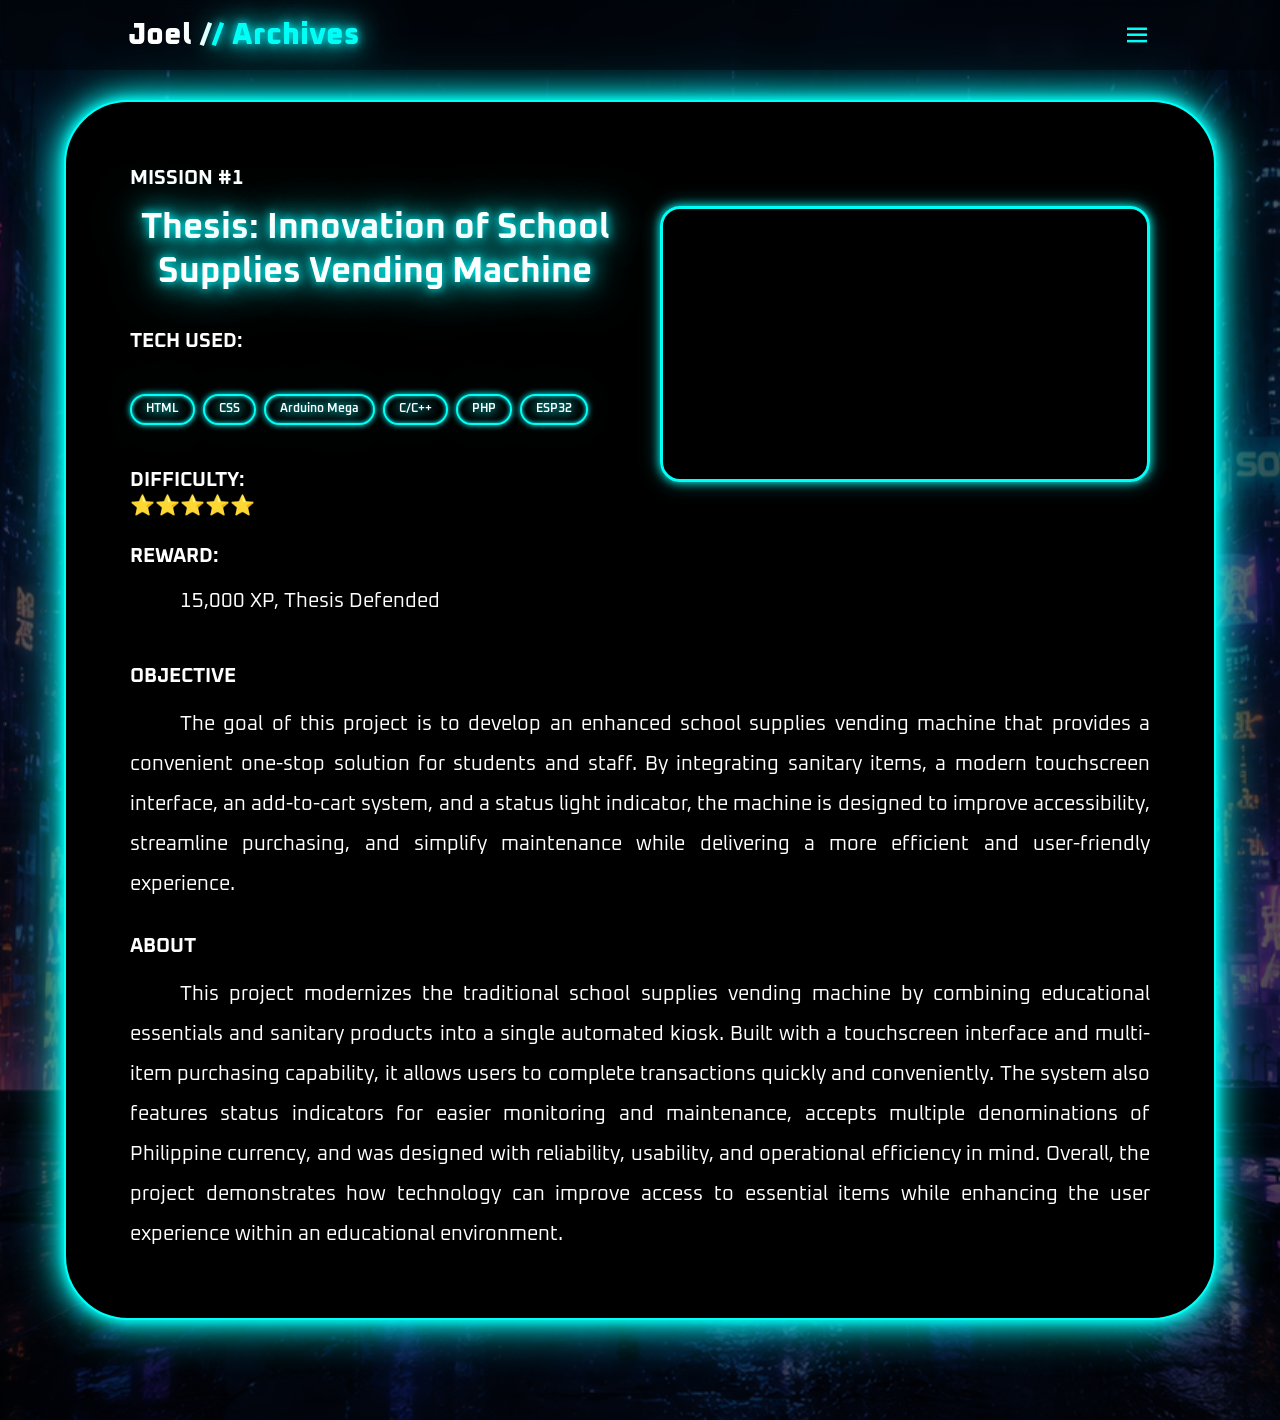
<file: project1.html>
<!DOCTYPE html>
<html lang="en">
<head>
    <meta charset="UTF-8">
    <meta name="viewport" content="width=device-width, initial-scale=1.0">
    <title>Portfolio Website</title>
    <link rel="stylesheet" href="projectstyle.css">
    <link href="https://unpkg.com/boxicons@2.1.4/css/boxicons.min.css" rel="stylesheet">
    <link href="https://fonts.googleapis.com/css2?family=Oxanium:wght@300;400;600;700;800&display=swap" rel="stylesheet">
</head>
<body>
    <!-- ================= HEADER ================= -->
    <header class="header">
        <a href="index.html#mainmenu" class="logo">Joel /<span>/ Archives</span></a>
        <i class="bx bx-menu" id="menu-icon"></i>
        <nav class="navbar">
            <a href="index.html#mainmenu">MAIN MENU</a>
            <a href="index.html#characterprofile">ABOUT</a>
            <a href="index.html#ssts">STATS</a>
            <a href="index.html#projects">QUEST LOG</a>
            <a href="index.html#achievements">RECORDS</a>
            <a href="index.html#contact">
                <button class="cyber-btn">Connect</button>
            </a>
        </nav>
    </header>
    <!-- ================= PROJECT ================= -->
    <section class="project">
        <div class="project-container">
            <div class="project-top">
                <div class="project-left">
                    <h3>MISSION #1</h3>
                    <h1>Thesis: Innovation of School<br>Supplies Vending Machine</h1>
                    <!-- ================= TECH STACK =================-->
                    <div class="info-row">
                        <h3>TECH USED:</h3>
                        <div class="language">
                            <span>HTML</span>
                            <span>CSS</span>
                            <span>Arduino Mega</span>
                            <span>C/C++</span>
                            <span>PHP</span>
                            <span>ESP32</span>
                        </div>
                    </div>
                    <!-- ===================================================-->
                    <div class="difficulty">
                        <h3>DIFFICULTY:</h3>
                        ⭐⭐⭐⭐⭐
                    </div>
                    <div class="reward">
                        <h3>REWARD:</h3>
                        <p>
                            15,000 XP, Thesis Defended
                        </p>
                    </div>
                </div>
                <!-- ===================================================-->
                <div class="project-right">
                    <div class="video-container">
                        <iframe
                            width="100%"
                            height="400"
                            src="https://www.youtube.com/embed/KyD-79rao4Y?autoplay=1&mute=1"
                            title="Project1 Demo"
                            frameborder="0"
                            allow="accelerometer; autoplay; clipboard-write; encrypted-media; gyroscope; picture-in-picture; web-share"
                            referrerpolicy="strict-origin-when-cross-origin"
                            allowfullscreen>
                        </iframe>
                    </div>
                </div>
            </div>
            <!-- ===================================================-->
            <div class="objective">
                <h3>OBJECTIVE</h3>
                <p>
                    The goal of this project is to develop an enhanced school supplies
                    vending machine that provides a convenient one-stop solution for
                    students and staff. By integrating sanitary items, a modern
                    touchscreen interface, an add-to-cart system, and a status light
                    indicator, the machine is designed to improve accessibility,
                    streamline purchasing, and simplify maintenance while delivering a
                    more efficient and user-friendly experience.
                </p>
                <h3>ABOUT</h3>
                <p>
                    This project modernizes the traditional school supplies vending
                    machine by combining educational essentials and sanitary products
                    into a single automated kiosk. Built with a touchscreen interface
                    and multi-item purchasing capability, it allows users to complete
                    transactions quickly and conveniently.

                    The system also features status indicators for easier monitoring
                    and maintenance, accepts multiple denominations of Philippine
                    currency, and was designed with reliability, usability, and
                    operational efficiency in mind.

                    Overall, the project demonstrates how technology can improve access
                    to essential items while enhancing the user experience within an
                    educational environment.
                </p>
            </div>
        </div>
    </section>
    <!-- ================================================ -->
    <script src="projectscript.js"></script>
    <!-- ================================================ -->
</body>
</html>
</file>
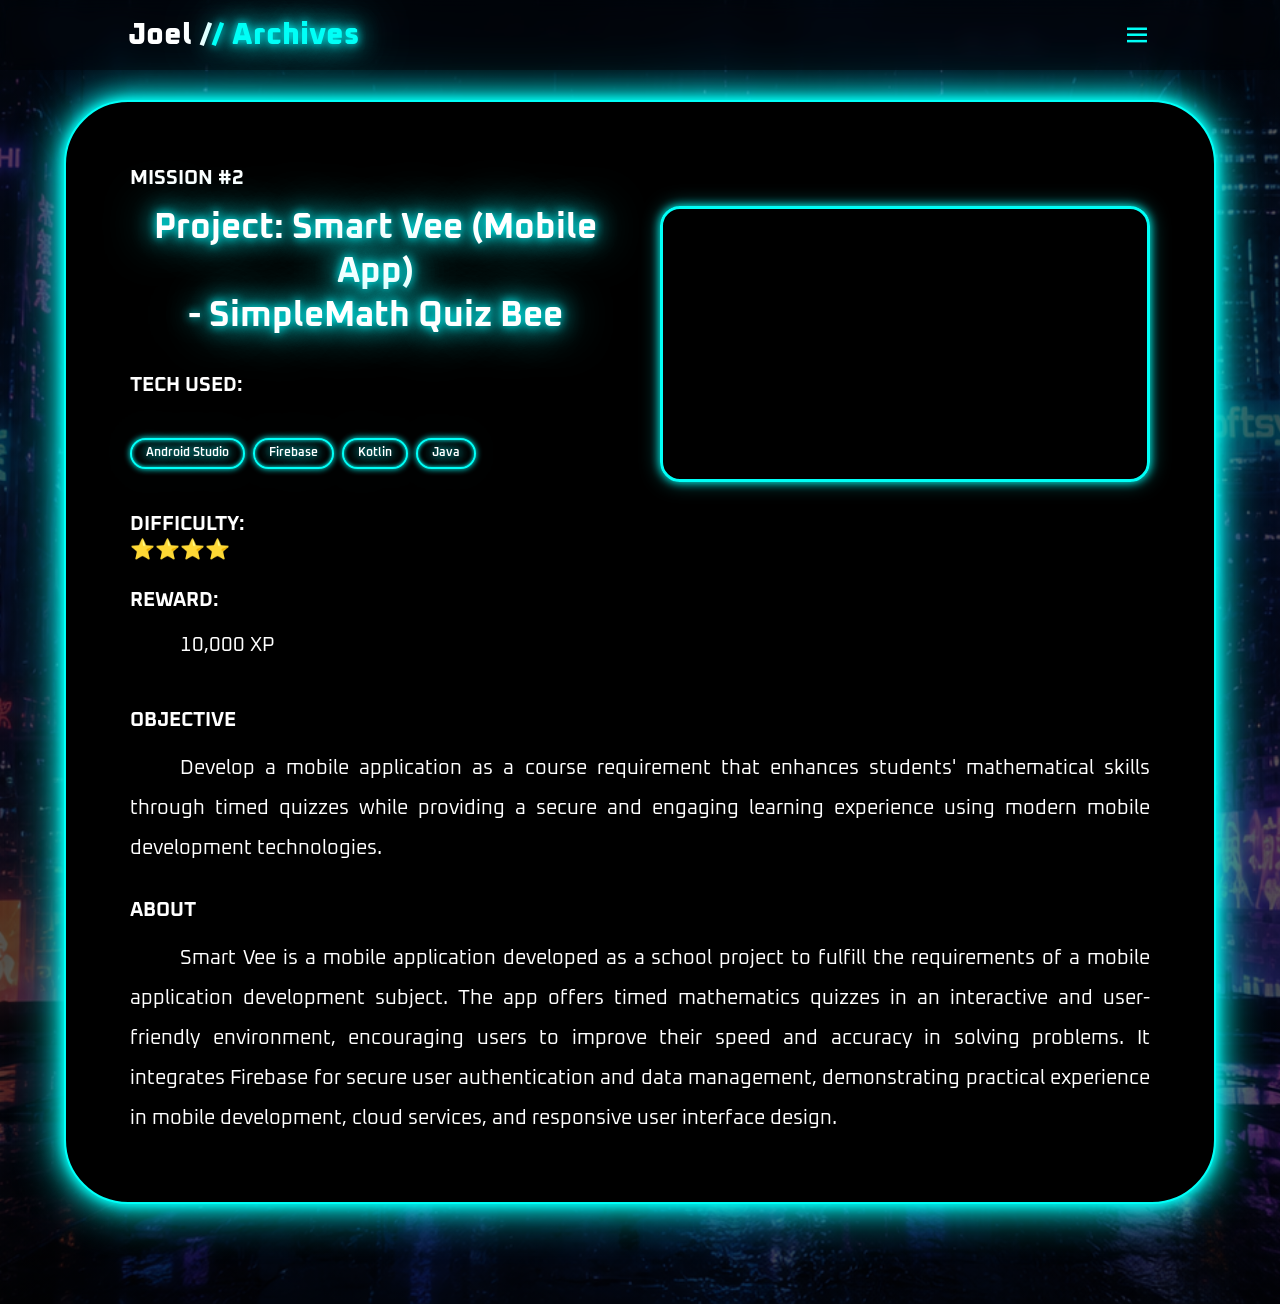
<file: project2.html>
<!DOCTYPE html>
<html lang="en">
<head>
    <meta charset="UTF-8">
    <meta name="viewport" content="width=device-width, initial-scale=1.0">
    <title>Portfolio Website</title>
    <link rel="stylesheet" href="projectstyle.css">
    <link href="https://unpkg.com/boxicons@2.1.4/css/boxicons.min.css" rel="stylesheet">
    <link href="https://fonts.googleapis.com/css2?family=Oxanium:wght@300;400;600;700;800&display=swap" rel="stylesheet">
</head>
<body>
    <!-- ================= HEADER ================= -->
    <header class="header">
        <a href="index.html#mainmenu" class="logo">Joel /<span>/ Archives</span></a>
        <i class="bx bx-menu" id="menu-icon"></i>
        <nav class="navbar">
            <a href="index.html#mainmenu">MAIN MENU</a>
            <a href="index.html#characterprofile">ABOUT</a>
            <a href="index.html#ssts">STATS</a>
            <a href="index.html#projects">QUEST LOG</a>
            <a href="index.html#achievements">RECORDS</a>
            <a href="index.html#contact">
                <button class="cyber-btn">Connect</button>
            </a>
        </nav>
    </header>
    <!-- ================= PROJECT ================= -->
    <section class="project">
        <div class="project-container">
            <div class="project-top">
                <div class="project-left">
                    <h3>MISSION #2</h3>
                    <h1>Project: Smart Vee (Mobile App)<br> - SimpleMath Quiz Bee</h1>
                    <!-- ================= TECH STACK =================-->
                    <div class="info-row">
                        <h3>TECH USED:</h3>
                        <div class="language">
                            <span>Android Studio</span>
                            <span>Firebase</span>
                            <span>Kotlin</span>
                            <span>Java</span>
                        </div>
                    </div>
                    <!-- ===================================================-->
                    <div class="difficulty">
                        <h3>DIFFICULTY:</h3>
                        ⭐⭐⭐⭐
                    </div>
                    <div class="reward">
                        <h3>REWARD:</h3>
                        <p>
                            10,000 XP
                        </p>
                    </div>
                </div>
                <!-- ===================================================-->
                <div class="project-right">
                    <div class="video-container">
                        <iframe
                            width="100%"
                            height="400"
                            src="https://www.youtube.com/embed/tLJyBKUB8Bg?autoplay=1&mute=1"
                            title="Project1 Demo"
                            frameborder="0"
                            allow="accelerometer; autoplay; clipboard-write; encrypted-media; gyroscope; picture-in-picture; web-share"
                            referrerpolicy="strict-origin-when-cross-origin"
                            allowfullscreen>
                        </iframe>
                    </div>
                </div>
            </div>
            <!-- ===================================================-->
            <div class="objective">
                <h3>OBJECTIVE</h3>
                <p>Develop a mobile application as a course requirement that enhances students' mathematical skills through timed quizzes while providing 
                    a secure and engaging learning experience using modern mobile development technologies.
                </p>
                <h3>ABOUT</h3>
                <p>
                   Smart Vee is a mobile application developed as a school project to fulfill the requirements of a mobile application development 
                   subject. The app offers timed mathematics quizzes in an interactive and user-friendly environment, encouraging users to improve 
                   their speed and accuracy in solving problems. It integrates Firebase for secure user authentication and data management, demonstrating 
                   practical experience in mobile development, cloud services, and responsive user interface design.
                </p>
            </div>
        </div>
    </section>
    <!-- ================================================ -->
    <script src="projectscript.js"></script>
    <!-- ================================================ -->
</body>
</html>
</file>
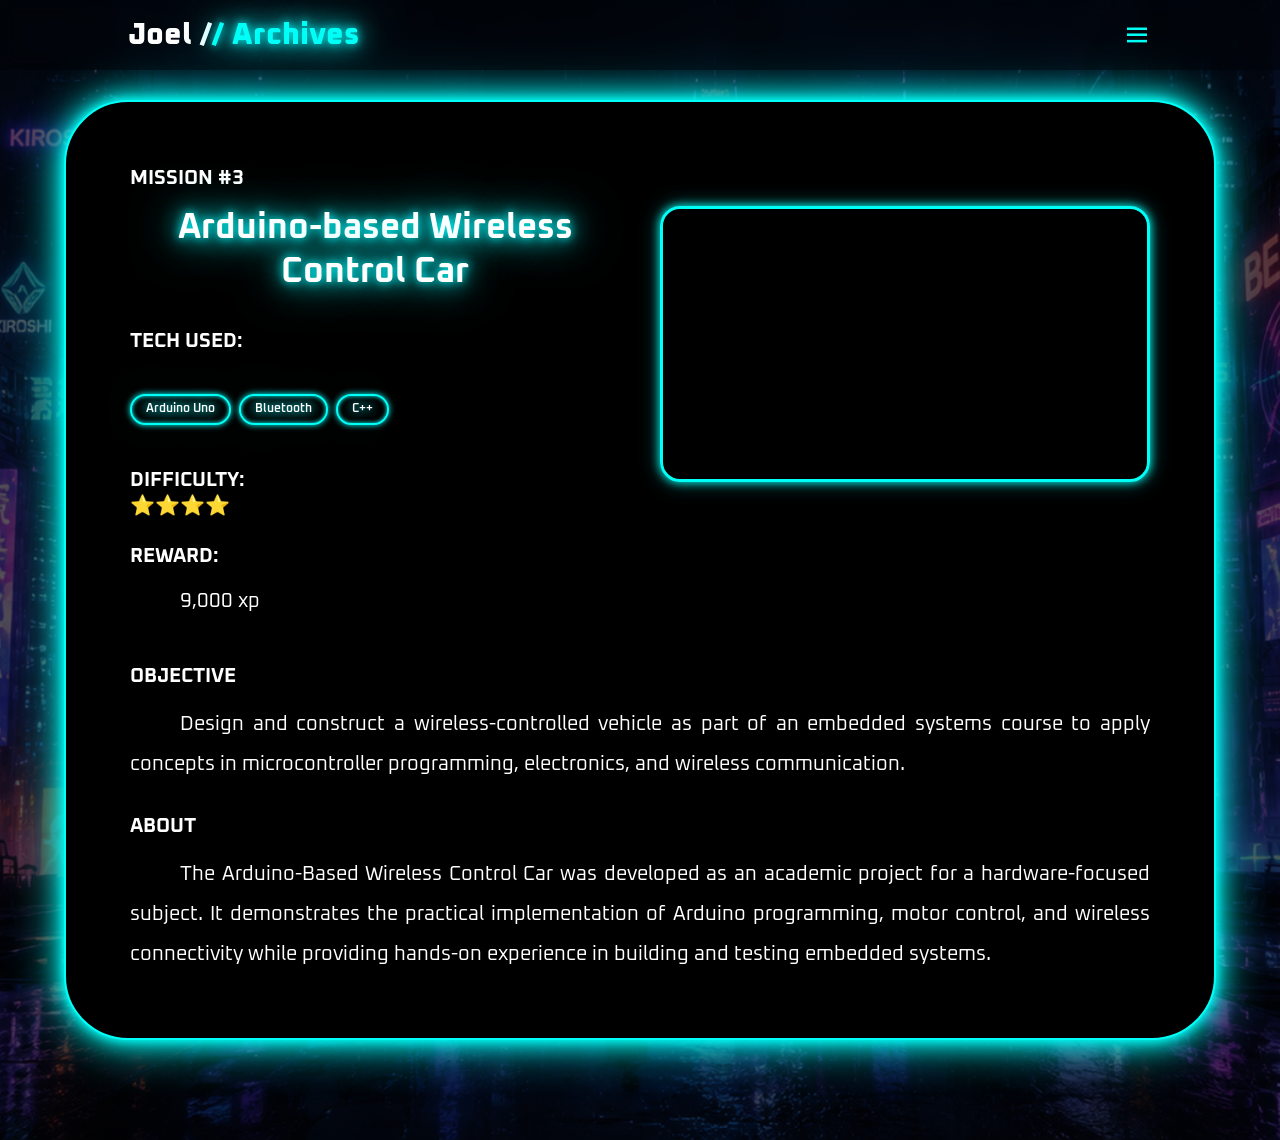
<file: project3.html>
<!DOCTYPE html>
<html lang="en">
<head>
    <meta charset="UTF-8">
    <meta name="viewport" content="width=device-width, initial-scale=1.0">
    <title>Portfolio Website</title>
    <link rel="stylesheet" href="projectstyle.css">
    <link href="https://unpkg.com/boxicons@2.1.4/css/boxicons.min.css" rel="stylesheet">
    <link href="https://fonts.googleapis.com/css2?family=Oxanium:wght@300;400;600;700;800&display=swap" rel="stylesheet">
</head>
<body>
    <!-- ================= HEADER ================= -->
    <header class="header">
        <a href="index.html#mainmenu" class="logo">Joel /<span>/ Archives</span></a>
        <i class="bx bx-menu" id="menu-icon"></i>
        <nav class="navbar">
            <a href="index.html#mainmenu">MAIN MENU</a>
            <a href="index.html#characterprofile">ABOUT</a>
            <a href="index.html#ssts">STATS</a>
            <a href="index.html#projects">QUEST LOG</a>
            <a href="index.html#achievements">RECORDS</a>
            <a href="index.html#contact">
                <button class="cyber-btn">Connect</button>
            </a>
        </nav>
    </header>
    <!-- ================= PROJECT ================= -->
    <section class="project">
        <div class="project-container">
            <div class="project-top">
                <div class="project-left">
                    <h3>MISSION #3</h3>
                    <h1>Arduino-based Wireless<br>Control Car</h1>
                    <!-- ================= TECH STACK =================-->
                    <div class="info-row">
                        <h3>TECH USED:</h3>
                        <div class="language">
                            <span>Arduino Uno</span>
                            <span>Bluetooth</span>
                            <span>C++</span>
                        </div>
                    </div>
                    <!-- ===================================================-->
                    <div class="difficulty">
                        <h3>DIFFICULTY:</h3>
                        ⭐⭐⭐⭐
                    </div>
                    <div class="reward">
                        <h3>REWARD:</h3>
                        <p>
                            9,000 xp
                        </p>
                    </div>
                </div>
                <!-- ===================================================-->
                <div class="project-right">
                    <div class="video-container">
                        <iframe
                            width="100%"
                            height="400"
                            src="https://www.youtube.com/embed/bLOMWnHHSZE?autoplay=1&mute=1"
                            title="Project1 Demo"
                            frameborder="0"
                            allow="accelerometer; autoplay; clipboard-write; encrypted-media; gyroscope; picture-in-picture; web-share"
                            referrerpolicy="strict-origin-when-cross-origin"
                            allowfullscreen>
                        </iframe>
                    </div>
                </div>
            </div>
            <!-- ===================================================-->
            <div class="objective">
                <h3>OBJECTIVE</h3>
                <p>
                    Design and construct a wireless-controlled vehicle as part of an embedded systems course to apply concepts in 
                    microcontroller programming, electronics, and wireless communication.
                </p>
                <h3>ABOUT</h3>
                <p>
                    The Arduino-Based Wireless Control Car was developed as an academic project for a hardware-focused subject. 
                    It demonstrates the practical implementation of Arduino programming, motor control, and wireless connectivity 
                    while providing hands-on experience in building and testing embedded systems.
                </p>
            </div>
        </div>
    </section>
    <!-- ================================================ -->
    <script src="projectscript.js"></script>
    <!-- ================================================ -->
</body>
</html>
</file>
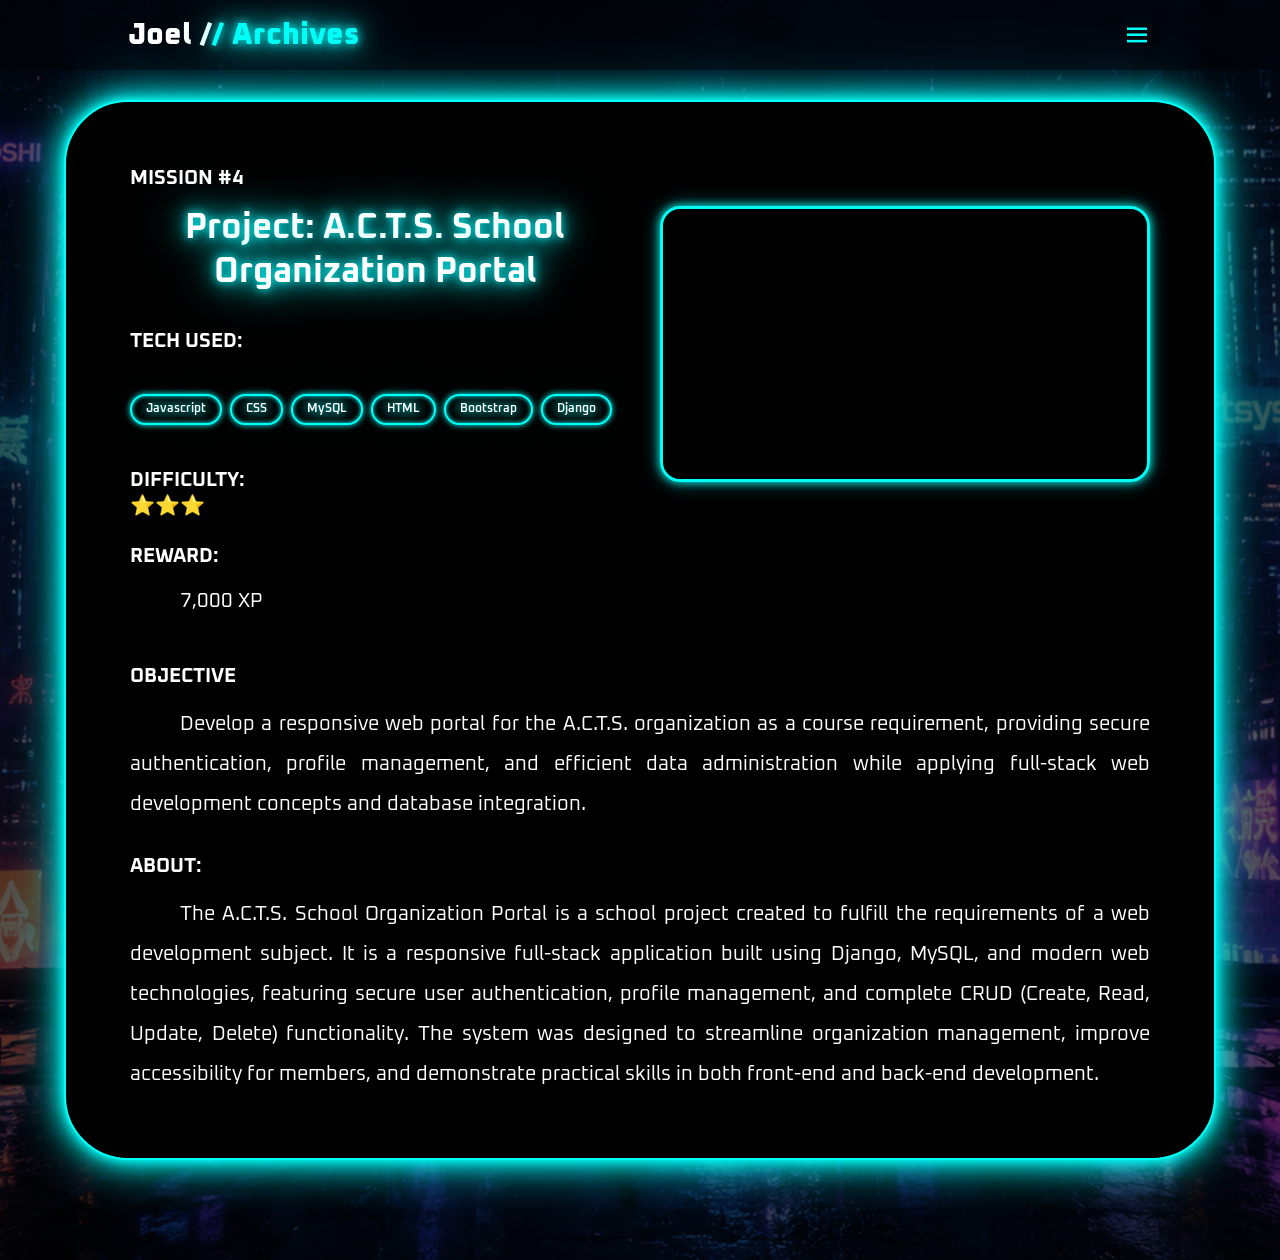
<file: project4.html>
<!DOCTYPE html>
<html lang="en">
<head>
    <meta charset="UTF-8">
    <meta name="viewport" content="width=device-width, initial-scale=1.0">
    <title>Portfolio Website</title>
    <link rel="stylesheet" href="projectstyle.css">
    <link href="https://unpkg.com/boxicons@2.1.4/css/boxicons.min.css" rel="stylesheet">
    <link href="https://fonts.googleapis.com/css2?family=Oxanium:wght@300;400;600;700;800&display=swap" rel="stylesheet">
</head>
<body>
    <!-- ================= HEADER ================= -->
    <header class="header">
        <a href="index.html#mainmenu" class="logo">Joel /<span>/ Archives</span></a>
        <i class="bx bx-menu" id="menu-icon"></i>
        <nav class="navbar">
            <a href="index.html#mainmenu">MAIN MENU</a>
            <a href="index.html#characterprofile">ABOUT</a>
            <a href="index.html#ssts">STATS</a>
            <a href="index.html#projects">QUEST LOG</a>
            <a href="index.html#achievements">RECORDS</a>
            <a href="index.html#contact">
                <button class="cyber-btn">Connect</button>
            </a>
        </nav>
    </header>
    <!-- ================= PROJECT ================= -->
    <section class="project">
        <div class="project-container">
            <div class="project-top">
                <div class="project-left">
                    <h3>MISSION #4</h3>
                    <h1>Project: A.C.T.S. School Organization Portal</h1>
                    <!-- ================= TECH STACK =================-->
                    <div class="info-row">
                        <h3>TECH USED:</h3>
                        <div class="language">
                            <span>Javascript</span>
                            <span>CSS</span>
                            <span>MySQL</span>
                            <span>HTML</span>
                            <span>Bootstrap</span>
                            <span>Django</span>
                        </div>
                    </div>
                    <!-- ===================================================-->
                    <div class="difficulty">
                        <h3>DIFFICULTY:</h3>
                        ⭐⭐⭐
                    </div>
                    <div class="reward">
                        <h3>REWARD:</h3>
                        <p>
                            7,000 XP
                        </p>
                    </div>
                </div>
                <!-- ===================================================-->
                <div class="project-right">
                    <div class="video-container">
                        <iframe
                            width="100%"
                            height="400"
                            src="https://www.youtube.com/embed/23ihCwXrRrI?autoplay=1&mute=1"
                            title="Project1 Demo"
                            frameborder="0"
                            allow="accelerometer; autoplay; clipboard-write; encrypted-media; gyroscope; picture-in-picture; web-share"
                            referrerpolicy="strict-origin-when-cross-origin"
                            allowfullscreen>
                        </iframe>
                    </div>
                </div>
            </div>
            <!-- ===================================================-->
            <div class="objective">
                <h3>OBJECTIVE</h3>
                    <p>Develop a responsive web portal for the A.C.T.S. organization as a course requirement, providing secure authentication, 
                        profile management, and efficient data administration while applying full-stack web development concepts and database 
                        integration.
                </p>
                <h3>ABOUT:</h3>
                <p>
                    The A.C.T.S. School Organization Portal is a school project created to fulfill the requirements of a web development subject. 
                    It is a responsive full-stack application built using Django, MySQL, and modern web technologies, featuring secure user 
                    authentication, profile management, and complete CRUD (Create, Read, Update, Delete) functionality. The system was designed 
                    to streamline organization management, improve accessibility for members, and demonstrate practical skills in both front-end 
                    and back-end development.
                </p>
            </div>
        </div>
    </section>
    <!-- ================================================ -->
    <script src="projectscript.js"></script>
    <!-- ================================================ -->
</body>
</html>
</file>
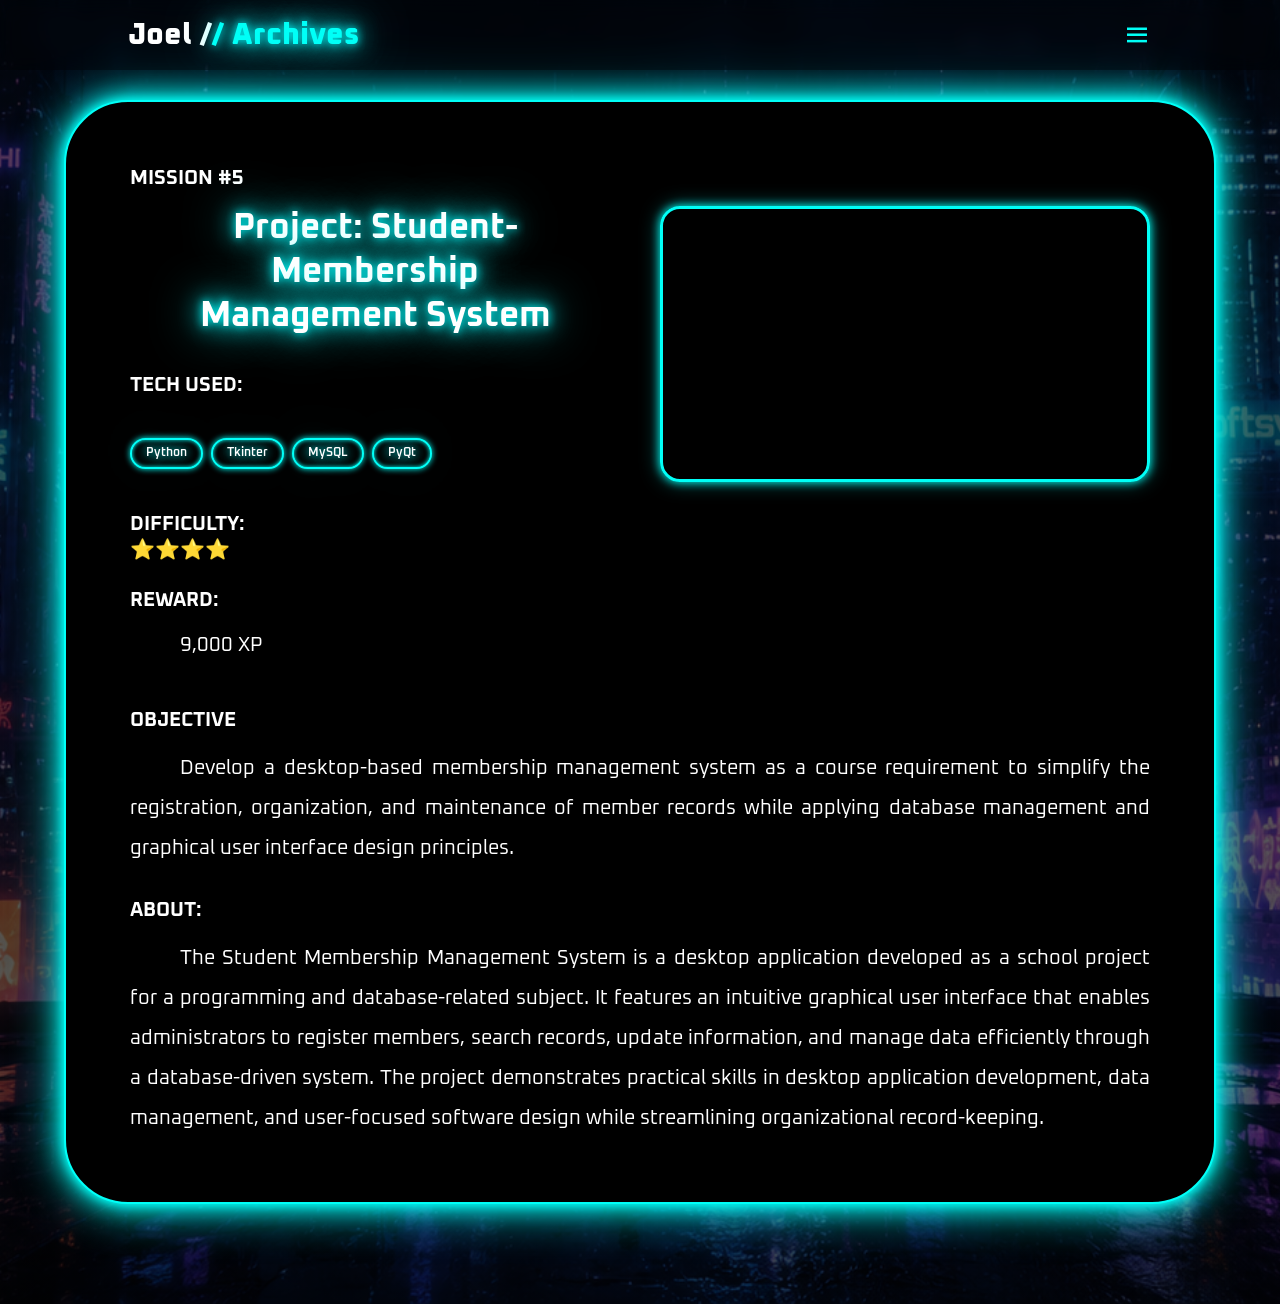
<file: project5.html>
<!DOCTYPE html>
<html lang="en">
<head>
    <meta charset="UTF-8">
    <meta name="viewport" content="width=device-width, initial-scale=1.0">
    <title>Portfolio Website</title>
    <link rel="stylesheet" href="projectstyle.css">
    <link href="https://unpkg.com/boxicons@2.1.4/css/boxicons.min.css" rel="stylesheet">
    <link href="https://fonts.googleapis.com/css2?family=Oxanium:wght@300;400;600;700;800&display=swap" rel="stylesheet">
</head>
<body>
    <!-- ================= HEADER ================= -->
    <header class="header">
        <a href="index.html#mainmenu" class="logo">Joel /<span>/ Archives</span></a>
        <i class="bx bx-menu" id="menu-icon"></i>
        <nav class="navbar">
            <a href="index.html#mainmenu">MAIN MENU</a>
            <a href="index.html#characterprofile">ABOUT</a>
            <a href="index.html#ssts">STATS</a>
            <a href="index.html#projects">QUEST LOG</a>
            <a href="index.html#achievements">RECORDS</a>
            <a href="index.html#contact">
                <button class="cyber-btn">Connect</button>
            </a>
        </nav>
    </header>
    <!-- ================= PROJECT ================= -->
    <section class="project">
        <div class="project-container">
            <div class="project-top">
                <div class="project-left">
                    <h3>MISSION #5</h3>
                    <h1>Project: Student-Membership <br>Management System</h1>
                    <!-- ================= TECH STACK =================-->
                    <div class="info-row">
                        <h3>TECH USED:</h3>
                        <div class="language">
                            <span>Python</span>
                            <span>Tkinter</span>
                            <span>MySQL</span>
                            <span>PyQt</span>
                        </div>
                    </div>
                    <!-- ===================================================-->
                    <div class="difficulty">
                        <h3>DIFFICULTY:</h3>
                        ⭐⭐⭐⭐
                    </div>
                    <div class="reward">
                        <h3>REWARD:</h3>
                        <p>
                            9,000 XP
                        </p>
                    </div>
                </div>
                <!-- ===================================================-->
                <div class="project-right">
                    <div class="video-container">
                        <iframe
                            width="100%"
                            height="400"
                            src="https://www.youtube.com/embed/6MnKzbFmFtk?autoplay=1&mute=1"
                            title="Project1 Demo"
                            frameborder="0"
                            allow="accelerometer; autoplay; clipboard-write; encrypted-media; gyroscope; picture-in-picture; web-share"
                            referrerpolicy="strict-origin-when-cross-origin"
                            allowfullscreen>
                        </iframe>
                    </div>
                </div>
            </div>
            <!-- ===================================================-->
            <div class="objective">
                <h3>OBJECTIVE</h3>
                <p>Develop a desktop-based membership management system as a course requirement to simplify the registration, organization, 
                    and maintenance of member records while applying database management and graphical user interface design principles.
                </p>
                <h3>ABOUT:</h3>
                <p>
                    The Student Membership Management System is a desktop application developed as a school project for a programming and 
                    database-related subject. It features an intuitive graphical user interface that enables administrators to register members, 
                    search records, update information, and manage data efficiently through a database-driven system. The project demonstrates 
                    practical skills in desktop application development, data management, and user-focused software design while streamlining 
                    organizational record-keeping.
                </p>
            </div>
        </div>
    </section>
    <!-- ================================================ -->
    <script src="projectscript.js"></script>
    <!-- ================================================ -->
</body>
</html>
</file>
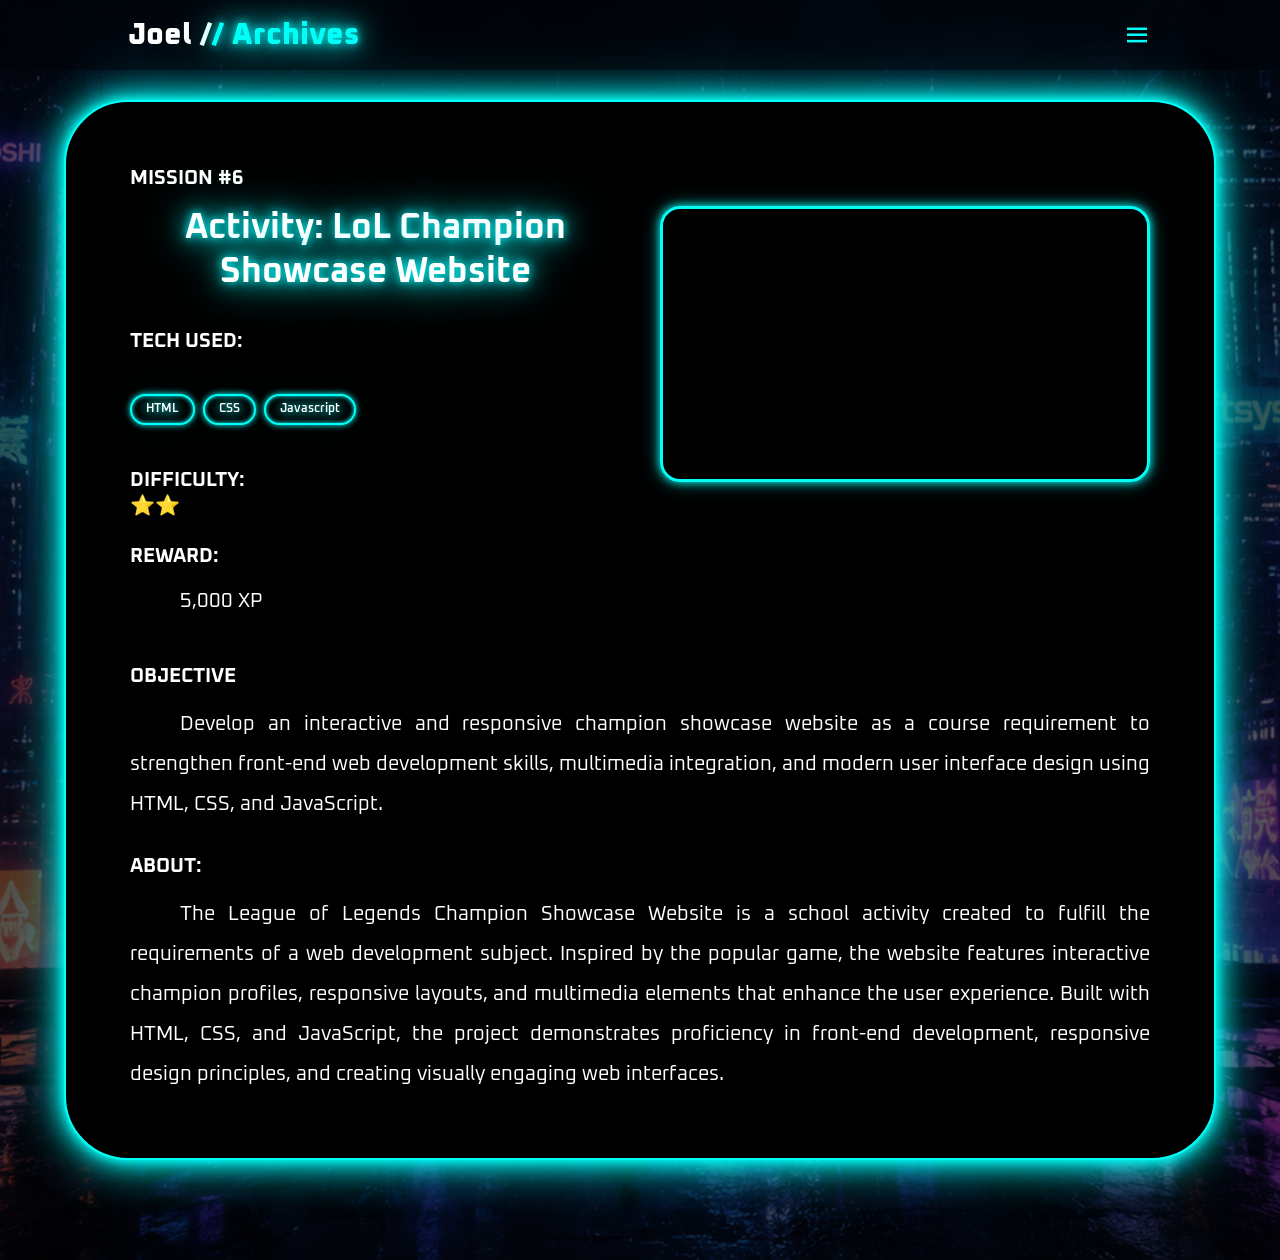
<file: project6.html>
<!DOCTYPE html>
<html lang="en">
<head>
    <meta charset="UTF-8">
    <meta name="viewport" content="width=device-width, initial-scale=1.0">
    <title>Portfolio Website</title>
    <link rel="stylesheet" href="projectstyle.css">
    <link href="https://unpkg.com/boxicons@2.1.4/css/boxicons.min.css" rel="stylesheet">
    <link href="https://fonts.googleapis.com/css2?family=Oxanium:wght@300;400;600;700;800&display=swap" rel="stylesheet">
</head>
<body>
    <!-- ================= HEADER ================= -->
    <header class="header">
        <a href="index.html#mainmenu" class="logo">Joel /<span>/ Archives</span></a>
        <i class="bx bx-menu" id="menu-icon"></i>
        <nav class="navbar">
            <a href="index.html#mainmenu">MAIN MENU</a>
            <a href="index.html#characterprofile">ABOUT</a>
            <a href="index.html#ssts">STATS</a>
            <a href="index.html#projects">QUEST LOG</a>
            <a href="index.html#achievements">RECORDS</a>
            <a href="index.html#contact">
                <button class="cyber-btn">Connect</button>
            </a>
        </nav>
    </header>
    <!-- ================= PROJECT ================= -->
    <section class="project">
        <div class="project-container">
            <div class="project-top">
                <div class="project-left">
                    <h3>MISSION #6</h3>
                    <h1>Activity: LoL Champion Showcase Website</h1>
                    <!-- ================= TECH STACK =================-->
                    <div class="info-row">
                        <h3>TECH USED:</h3>
                        <div class="language">
                            <span>HTML</span>
                            <span>CSS</span>
                            <span>Javascript</span>
                        </div>
                    </div>
                    <!-- ===================================================-->
                    <div class="difficulty">
                        <h3>DIFFICULTY:</h3>
                        ⭐⭐
                    </div>
                    <div class="reward">
                        <h3>REWARD:</h3>
                        <p>
                            5,000 XP
                        </p>
                    </div>
                </div>
                <!-- ===================================================-->
                <div class="project-right">
                    <div class="video-container">
                        <iframe
                            width="100%"
                            height="400"
                            src="https://www.youtube.com/embed/hpI7S-jJ5w8?autoplay=1&mute=1"
                            title="Project1 Demo"
                            frameborder="0"
                            allow="accelerometer; autoplay; clipboard-write; encrypted-media; gyroscope; picture-in-picture; web-share"
                            referrerpolicy="strict-origin-when-cross-origin"
                            allowfullscreen>
                        </iframe>
                    </div>
                </div>
            </div>
            <!-- ===================================================-->
            <div class="objective">
                <h3>OBJECTIVE</h3>
                <p>Develop an interactive and responsive champion showcase website as a course requirement to strengthen front-end web development 
                    skills, multimedia integration, and modern user interface design using HTML, CSS, and JavaScript.
                </p>
                <h3>ABOUT:</h3>
                <p>
                    The League of Legends Champion Showcase Website is a school activity created to fulfill the requirements of a web development 
                    subject. Inspired by the popular game, the website features interactive champion profiles, responsive layouts, and multimedia 
                    elements that enhance the user experience. Built with HTML, CSS, and JavaScript, the project demonstrates proficiency in front-end
                    development, responsive design principles, and creating visually engaging web interfaces.
                </p>
            </div>
        </div>
    </section>
    <!-- ================================================ -->
    <script src="projectscript.js"></script>
    <!-- ================================================ -->
</body>
</html>
</file>
<file: projectstyle.css>
*{
    margin: 0;
    padding: 0;
    box-sizing: border-box;
    text-decoration: none;
    scroll-behavior: smooth;
    font-family: "Oxanium", sans-serif;
}
/* ========================================== */
html{
    font-size: clamp(50%, 0.5vw + 0.4rem, 62.5%);
    overflow-x: hidden;
}
body{
    min-height: 100vh;
    overflow-x: hidden;
    background: #000;
}
.charprof-content .btn{
    margin: 5rem 0;
}
::-webkit-scrollbar{
    width: 20px;
}
::-webkit-scrollbar-thumb{
    background-color: #00fff7;
}
::-webkit-scrollbar-track{
    background-color: black;
}
/* ==============================HEADER========================================*/
.header{
    position: fixed;
    width: 100%;
    height: 70px;
    top: 0;
    left: 0;
    padding: 2rem 10%;
    background-color: rgba(0, 0, 0, 0.3);
    backdrop-filter: blur(10px);
    display: flex;
    justify-content: space-between;
    align-items: center;
    z-index: 1000;
}
#menu-icon{
    font-size: 3rem;
    color: #00fff7;
    display: none;
}
.logo{
    font-size: 3rem;
    color: white;
    font-weight: 800;
    cursor: pointer;
    transition: 0.3s ease-in-out;
}
.logo:hover{
    transform: scale(1.1);
}
/* =============================NAVBAR=====================================*/
.navbar{
    display: flex;
    align-items: center;
    gap: clamp(1.5rem, 3vw, 4rem);
}
.navbar a{
    font-size: clamp(1.2rem, 1.3vw, 1.6rem);
    font-family: "Oxanium", sans-serif;
    font-weight: 500;
    color: #fff;
    margin-left: 0;
    padding-bottom: 0.3rem;
    transition: all 0.3s ease;
    border-bottom: 0.3rem solid transparent;
}
.navbar a:hover{
    color: #00fff7;
    border-bottom-color: #00fff7;
}
span{
    color: #00fff7;
    font-family: "Oxanium", sans-serif;
    text-shadow:
        0 0 10px #00ffff,
        0 0 25px #00ffff,
        0 0 50px #00ffff;
}
/* =========================== SCROLLBAR =========================== */
::-webkit-scrollbar{
    width: 1rem;
}
::-webkit-scrollbar-thumb{
    background: #00fff7;
    border-radius: 10rem;
}
::-webkit-scrollbar-track{
    background: #000;
}
/* ============================= BUTTON ============================= */
.cyber-btn{
    margin-top: 1rem;
    padding: clamp(0.8rem, 1vw, 1rem) clamp(1.8rem, 2vw, 2.5rem);
    font-size: clamp(1.4rem, 1.5vw, 1.8rem);
    font-weight: 600;
    letter-spacing: 0.1rem;
    color: white;
    background: black;
    border: 0.35rem solid #87fffb;
 
    border-radius: 3rem;
    cursor: pointer;
    white-space: nowrap;
    transition: all 0.3s ease-in-out;
}
.cyber-btn:hover{
    color: black;
    border-color: black;
    background-color: #00fff7;
    box-shadow:
        0 0 0.5rem #00fff7,
        0 0 1.5rem #00fff7,
        0 0 2.5rem #00fff7,
        0 0 5rem #00fff7;
    transform: translateY(-0.6rem);
}
.cyber-btn:active{
    transform: scale(1.1);
}
/* ===========================SECTION===================================*/
section{
    min-height: 100vh;
    padding: 10rem 15%;
    background-color: rgba(0, 0, 0, 0.3);
}
body{
    align-items: center;
    justify-content: center;
    min-height: 100vh;
    padding: 10rem clamp(1.5rem, 5vw, 10%);
    background:
        linear-gradient(rgba(0, 0, 0, 0.65), rgba(0, 0, 0, 0.65)),
        url("Image/bg2.png");
    background-size: cover;
    background-position: center;
    background-repeat: no-repeat;
    display: flex;
    flex-direction: column;
    gap: 5rem;
}
/* ===========================PROJECT===================================*/
.project{
    width: 100%;
    max-width: 1300px;
    background-color: black;
    color:white;
    border:2px solid #00fff7;
    border-radius: clamp(2.5rem, 5vw, 70px);
    box-shadow:
        0 0 10px #00fff7,
        0 0 25px #00fff7,
        0 0 50px #00fff7;
    padding: clamp(2.5rem, 5vw, 7rem);
}
.project-top{
    display:flex;
    justify-content:center;
    align-items:flex-start;
    gap:4rem;
    flex-wrap:wrap;
}
.project-left{
    flex:1 1 40rem;
    min-width:0;
}
.project-right{
    flex:1 1 40rem;
    min-width:0;
    padding-top: 4rem;
}
.project-right video{
    width:100%;
    border:3px solid #00fff7;
    border-radius:20px;
}
.project-left h1{
    font-size:3.5rem;
    text-align:center;
    margin:15px 0 35px;
    text-shadow:
        0 0 10px #00ffff,
        0 0 25px #00ffff,
        0 0 50px #00ffff;
}
.project-left h3{
    font-size:2rem;
}
.project-left span{
    color: white;
    font-family: "Oxanium", sans-serif;
}
.info-row{
    text-align: center;
    align-items: center;
    flex-direction: column;
    display:flex;
    align-items:flex-start;
    gap:20px;
    margin-bottom:25px;
}
.label{
    font-weight:bold;
    min-width:120px;
    color:#00fff7;
    font-size: 2rem;
    font-family: "Oxanium", sans-serif;
}
.tech-tags{
    display:flex;
    flex-wrap:wrap;
    gap:10px;
}
.tech-tags span{
    border:2px solid #00fff7;
    border-radius:30px;
    padding:5px 18px;
    background:transparent;
    color:white;
    text-shadow:none;
    font-size:2rem;
}
.difficulty{
    margin:25px 0;
    font-size:2rem;
}
.reward{
    margin-top:25px;
    font-size:2rem;
}
.reward p{
    text-indent: 5rem;
    padding-top:2rem;
}
.objective{
    margin-top:50px;
}
.objective h3{
    margin-bottom:15px;
    font-size:2rem;
    margin-top: 30px;
}
.objective p{
    font-size:2rem;
    line-height:2;
    text-indent: 5rem;
    text-align: justify;
}
.lang {
    justify-content: center;
    padding-top: 1rem;
}
.language{
    margin-top: 2rem;
    margin-bottom: 18px;
    width: 100%;
    display: flex;
    justify-content: left;
    align-items: center;
    flex-wrap: wrap;
    gap: 8px;
}
.language span {
    display: inline-flex;
    justify-content: center;
    align-items: center;
    padding: 6px 14px;
    background: black;
    color: white;
    border: 2px solid #00fff7;
    border-radius: 999px;
    font-family: "Oxanium", sans-serif;
    font-size: 1.2rem;
    font-weight: 600;
    white-space: nowrap;
    user-select: none;
    cursor: default;
    box-shadow:
        0 0 6px #00fff7,
        inset 0 0 4px #00fff7;
    transition:
        transform 0.25s ease,
        box-shadow 0.25s ease,
        background-color 0.25s ease;
}
.language span:hover {
    transform: scale(1.2);
    background: #00fff7;
    color: black;
    box-shadow:
        0 0 10px #00fff7,
        0 0 20px #00fff7,
        inset 0 0 6px #00fff7;
}
.video-container iframe {
    width: 100%;
    height: auto;
    aspect-ratio: 16 / 9;
    border: 3px solid #00fff7;
    border-radius: 20px;
    box-shadow:
        0 0 10px #00fff7,
        0 0 20px rgba(0, 255, 247, 0.4);
}
.mission-card{
    width:100%;
    max-width: 900px;
    padding:25px;
    border:1px solid #00fff7;
    border-radius:12px;
    background:black;
    color:white;
    transition:.3s;
}
.mission-card:hover{
    transform:translateY(-6px);
    box-shadow:
        0 0 20px rgba(0,255,255,.3);
}
.mission-header{
    display:flex;
    justify-content:space-between;
    align-items:center;
    margin-bottom:15px;
}
.status{
    color:#00ff99;
    font-weight:bold;
}
.tech-tags{
    display:flex;
    flex-wrap:wrap;
    gap:8px;
    margin-top:10px;
}
.tech-tags span{
    padding:6px 14px;
    border-radius:30px;
    background:#1d9bf0;
    color:white;
    font-size:14px;
}
.progress-bar{
    width:100%;
    height:10px;
    margin:20px 0;
    background:#222;
    border-radius:50px;
    overflow:hidden;
}
.progress-fill{
    width:100%;
    height:100%;
    background:linear-gradient(
        90deg,
        cyan,
        #00ff99);
    animation:loadMission 2s ease;
}
@keyframes loadMission{
    from{
        width:0%;
    }
    to{
        width:100%;
    }
}
.mission-btn{
    display:inline-block;
    padding:10px 18px;
    border:1px solid cyan;
    color:cyan;
    text-decoration:none;
    border-radius:6px;
    transition:.3s;
}
.mission-btn:hover{
    background:cyan;
    color:black;
}
.led{
    width:10px;
    height:10px;
    background:#00ff66;
    border-radius:50%;
    display:inline-block;
    margin-right:6px;
    box-shadow:0 0 10px #00ff66;
    animation:pulse 1.5s infinite;
}
@keyframes pulse{
    50%{
        opacity:.4;
    }
}
/* =================== PHONE =================== */
@media (max-width: 560px){
    .project-left h1{
        font-size: 2.6rem;
        margin: 10px 0 25px;
    }
    .label,
    .difficulty,
    .reward,
    .reward p,
    .objective h3,
    .objective p,
    .language span{
        font-size: 1.7rem;
    }
    .label{
        min-width: 0;
    }
    .info-row{
        flex-direction: column;
        gap: 6px;
    }
    .objective p,
    .reward p{
        text-indent: 0;
        line-height: 1.7;
    }
    .language span{
        font-size: 1.3rem;
    }
}
/* =================== TABLET =================== */
@media (max-width: 900px) {
    .achievements {
        padding: 12rem 5%;
    }
    .achievements-grid {
        grid-template-columns: 1fr;
    }
    .achievement-trophy i {
        font-size: 14rem;
    }
    .achievement-card {
        grid-template-columns: auto 1fr;
    }
    .achievement-card span {
        grid-column: 2;
    }
    .panel-body{
        flex-direction: column;
    }
    .panel-image{
        width: 140px;
    }
    .skills-content h1,
    .stats-content h1{
        font-size: 3rem;
    }
    .skillsnstats{
        padding: 2rem;
    }
    .project-right{
        padding-top: 0;
    }
    .project-left h1{
        font-size: 3rem;
    }
    .info-row{
        flex-wrap: wrap;
        gap: 10px;
        margin-bottom: 20px;
    }
    .objective{
        margin-top: 30px;
    }
}
/* =================== BIG SCREEN =================== */
@media(max-width:1285px){
    #menu-icon{
        display: block;
    }
    .navbar{
        position: absolute;
        top:100%;
        right: 0;
        width:50%;
        padding: 1rem 3rem;
        background-color: rgb(0, 0, 0, 0.8);
        border-bottom-left-radius: 2rem;
        border-left: 2px solid #00fff7;
        border-bottom: 2px solid #00fff7;
        display: none;
    }
    .navbar a{
        display: block;
        font-size: 2rem;
        margin: 3rem 0;
        color: white;
    }
    .navbar.active{
        display:block;
    }
    .cyber-btn{
        display:none;
    }
    .home{
        flex-direction: column-reverse;
        margin: 5rem 0;
        gap: 5rem;
    }
    .home-img img{
        width: 56vw;
    }
    .about{
        flex-direction: column-reverse;
        text-align: center;
    }
    .about h2{
        text-align: center;
        margin: 2rem 0;
    }
    .about img{
        width: 52vw;
    }
    .contact form{
        flex-direction: column;
    }
}
</file>
